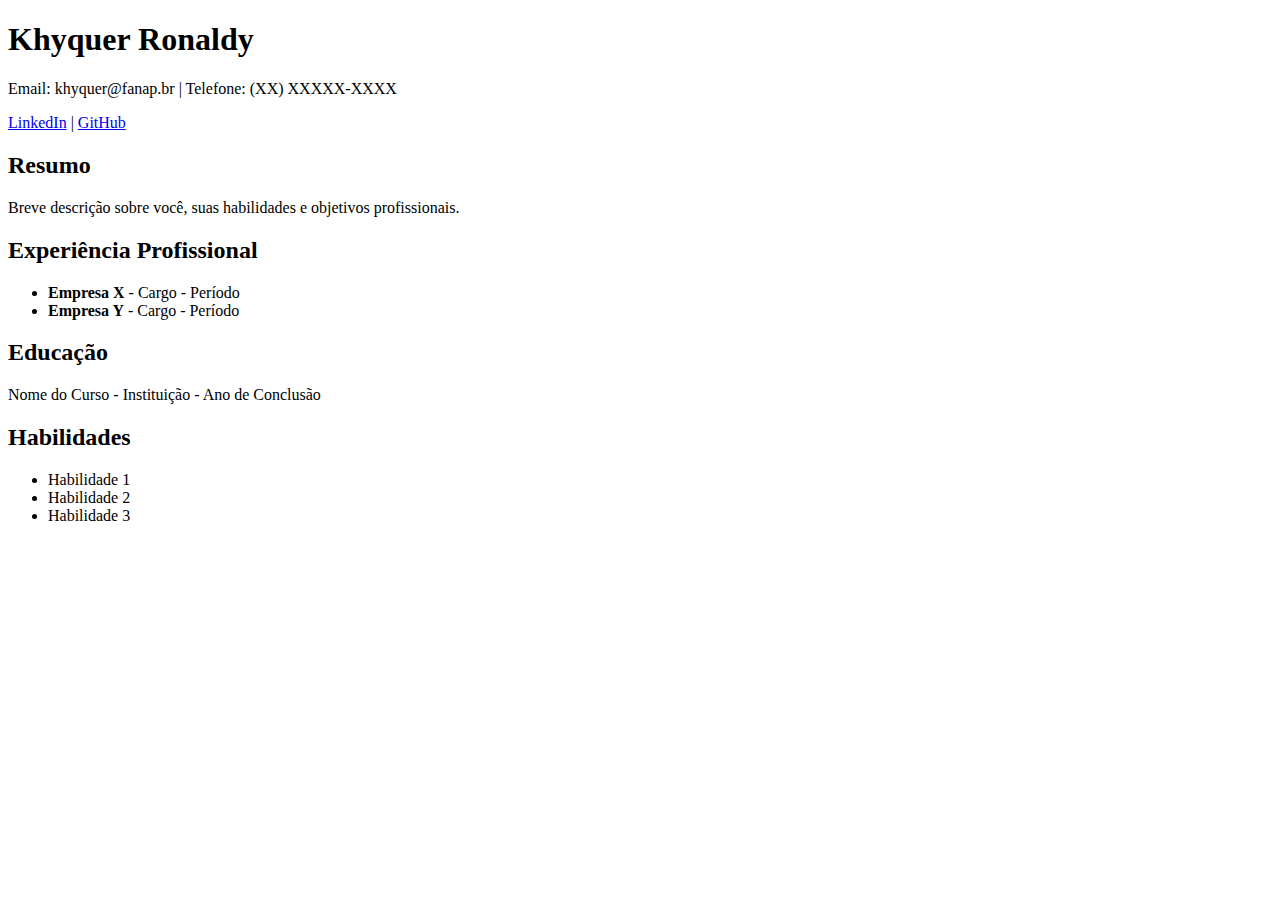
<file: index.html>
<!DOCTYPE html>
<html lang="pt-BR">
<head>
    <meta charset="UTF-8">
    <meta name="viewport" content="width=device-width, initial-scale=1.0">
    <title>Currículo - Nome do Aluno</title>
</head>
<body>
    <header>
        <h1>Khyquer Ronaldy</h1>
        <p>Email: khyquer@fanap.br | Telefone: (XX) XXXXX-XXXX</p>
        <p><a href="https://www.linkedin.com">LinkedIn</a> | <a href="https://github.com">GitHub</a></p>
    </header>
    
    <section>
        <h2>Resumo</h2>
        <p>Breve descrição sobre você, suas habilidades e objetivos profissionais.</p>
    </section>
    
    <section>
        <h2>Experiência Profissional</h2>
        <ul>
            <li><strong>Empresa X</strong> - Cargo - Período</li>
            <li><strong>Empresa Y</strong> - Cargo - Período</li>
        </ul>
    </section>
    
    <section>
        <h2>Educação</h2>
        <p>Nome do Curso - Instituição - Ano de Conclusão</p>
    </section>
    
    <section>
        <h2>Habilidades</h2>
        <ul>
            <li>Habilidade 1</li>
            <li>Habilidade 2</li>
            <li>Habilidade 3</li>
        </ul>
    </section>
</body>
</html>
</file>
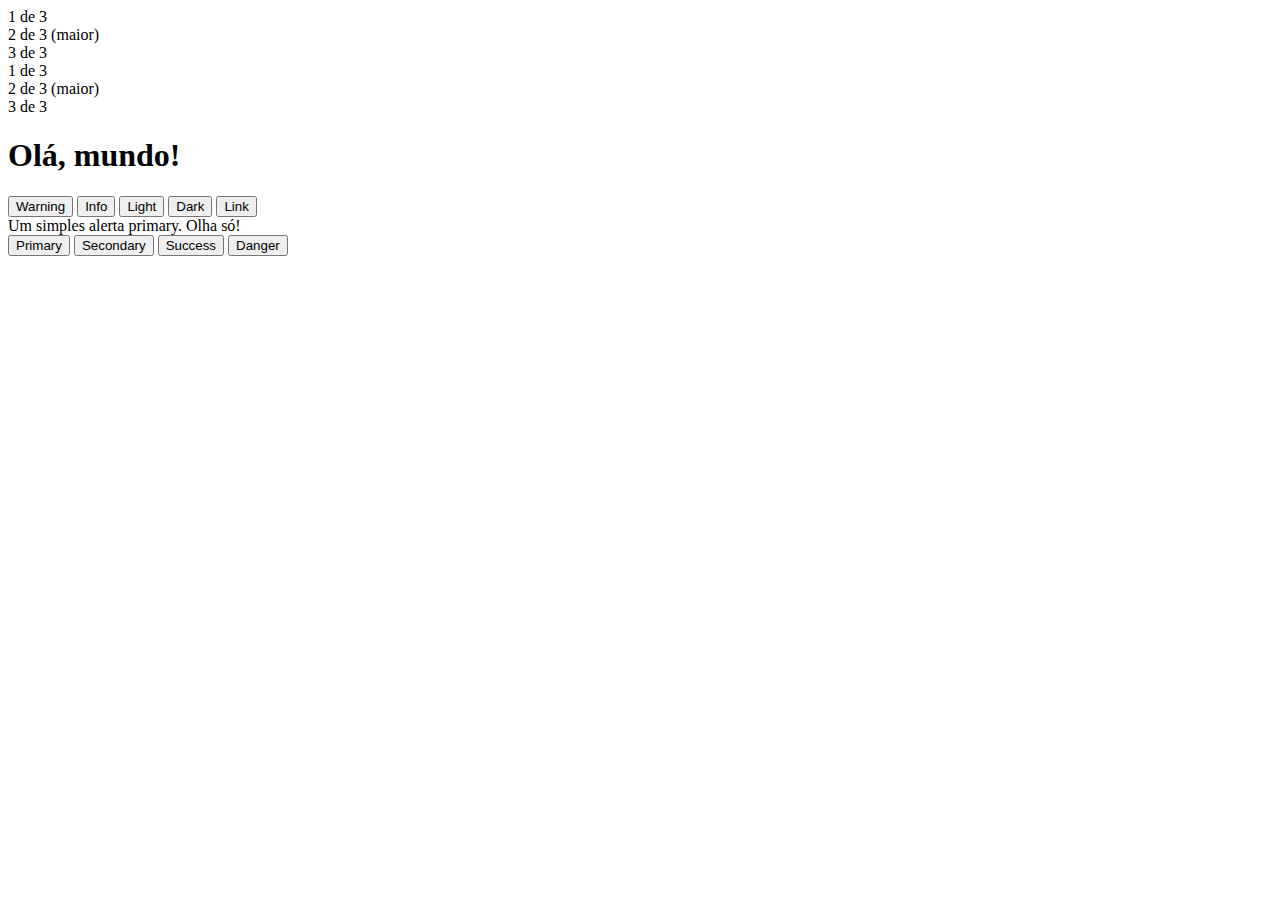
<file: boot/index.html>
<!DOCTYPE html>
<html lang="pt-br">
  <head>
    <!-- Meta tags Obrigatórias -->
    <meta charset="utf-8">
    <meta name="viewport" content="width=device-width, initial-scale=1, shrink-to-fit=no">

    <!-- Bootstrap CSS -->
    <link rel="stylesheet" href="https://stackpath.bootstrapcdn.com/bootstrap/4.1.3/css/bootstrap.min.css" integrity="sha384-MCw98/SFnGE8fJT3GXwEOngsV7Zt27NXFoaoApmYm81iuXoPkFOJwJ8ERdknLPMO" crossorigin="anonymous">

    <title>Olá, mundo!</title>
  </head>
  <body>
    <div class="container">
      <div class="container">
        <div class="row">
          <div class="col">
            1 de 3
          </div>
          <div class="col-6">
            2 de 3 (maior)
          </div>
          <div class="col">
            3 de 3
          </div>
        </div>
        <div class="row">
          <div class="col">
            1 de 3
          </div>
          <div class="col-5">
            2 de 3 (maior)
          </div>
          <div class="col">
            3 de 3
          </div>
        </div>
      </div>
      <div class="row">
        <div class="col-sm">
          <h1>Olá, mundo!</h1>

          
          
            
            <button type="button" class="btn btn-warning">Warning</button>
            <button type="button" class="btn btn-info">Info</button>
            <button type="button" class="btn btn-light">Light</button>
            <button type="button" class="btn btn-dark">Dark</button>
            
            <button type="button" class="btn btn-link">Link</button>
        </div>
        <div class="col-sm">
          <div class="alert alert-primary" role="alert">
          Um simples alerta primary. Olha só!
          </div>
        </div>
        <div class="col-sm">
          <button type="button" class="btn btn-primary">Primary</button>
            <button type="button" class="btn btn-secondary">Secondary</button>
            <button type="button" class="btn btn-success">Success</button>
            <button type="button" class="btn btn-danger">Danger</button>
        </div>
      </div>
    </div>
    

    <!-- JavaScript (Opcional) -->
    <!-- jQuery primeiro, depois Popper.js, depois Bootstrap JS -->
    <script src="https://code.jquery.com/jquery-3.3.1.slim.min.js" integrity="sha384-q8i/X+965DzO0rT7abK41JStQIAqVgRVzpbzo5smXKp4YfRvH+8abtTE1Pi6jizo" crossorigin="anonymous"></script>
    <script src="https://cdnjs.cloudflare.com/ajax/libs/popper.js/1.14.3/umd/popper.min.js" integrity="sha384-ZMP7rVo3mIykV+2+9J3UJ46jBk0WLaUAdn689aCwoqbBJiSnjAK/l8WvCWPIPm49" crossorigin="anonymous"></script>
    <script src="https://stackpath.bootstrapcdn.com/bootstrap/4.1.3/js/bootstrap.min.js" integrity="sha384-ChfqqxuZUCnJSK3+MXmPNIyE6ZbWh2IMqE241rYiqJxyMiZ6OW/JmZQ5stwEULTy" crossorigin="anonymous"></script>
  </body>
</html>
</file>
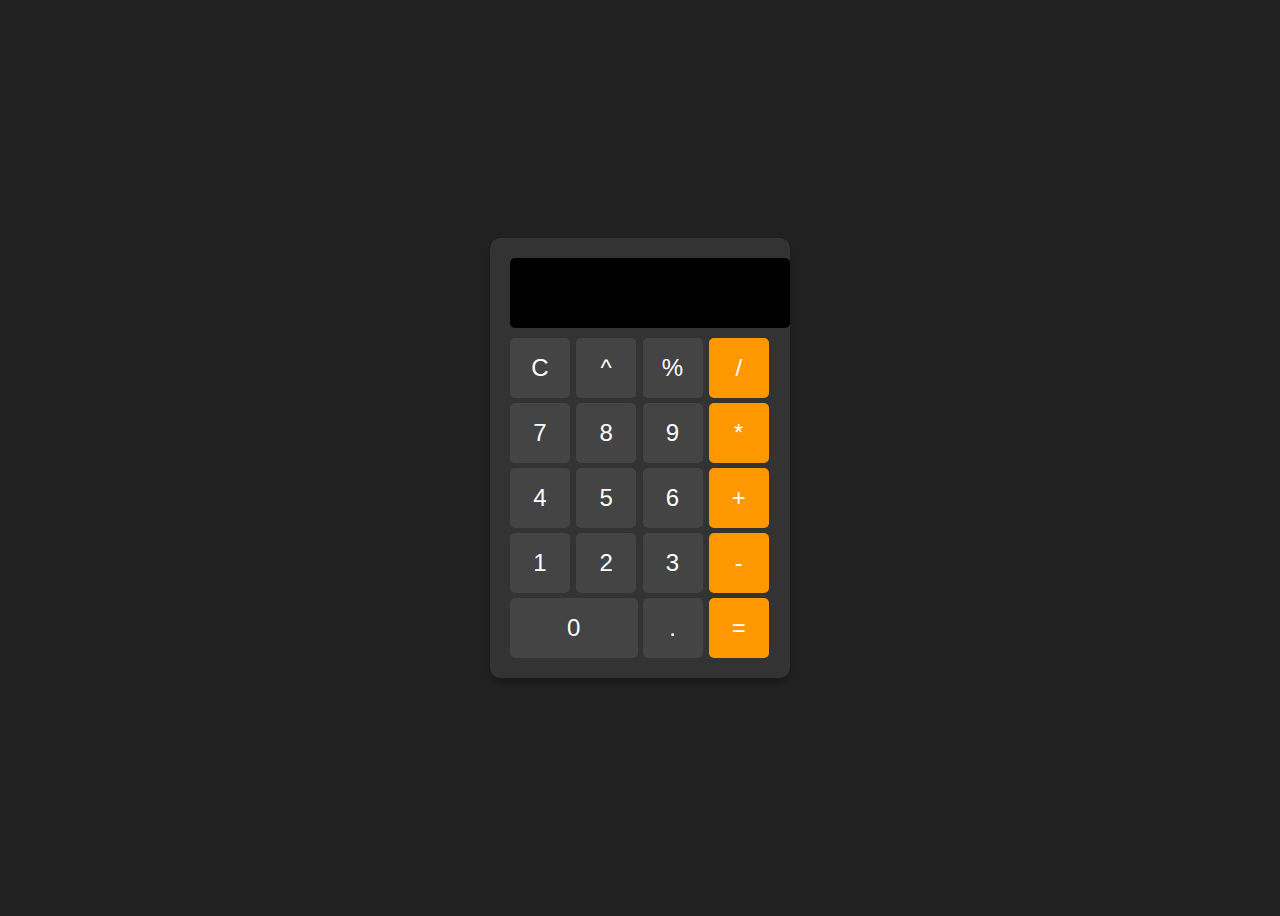
<file: calculadora/index.html>
<!DOCTYPE html>
<html lang="pt">
<head>
    <meta charset="UTF-8">
    <meta name="viewport" content="width=device-width, initial-scale=1.0">
    <title>Calculadora</title>
    <link rel="stylesheet" href="style.css">
</head>
<body>
    <div id="calculadora">
        <input type="text" id="display" disabled>
        <div id="teclado">
            <button onclick="limpar()">C</button>
            <button onclick="adicionarValor('^')">  ^  </button>
            <button onclick="adicionarValor('%')">  %  </button>
            <button onclick="adicionarValor('/')">  /  </button>
            
            <button onclick="adicionarValor('7')">7</button>
            <button onclick="adicionarValor('8')">8</button>
            <button onclick="adicionarValor('9')">9</button>
            <button onclick="adicionarValor('*')">  *  </button>
            
            <button onclick="adicionarValor('4')">4</button>
            <button onclick="adicionarValor('5')">5</button>
            <button onclick="adicionarValor('6')">6</button>
            <button onclick="adicionarValor('+')">+</button>
            
            <button onclick="adicionarValor('1')">1</button>
            <button onclick="adicionarValor('2')">2</button>
            <button onclick="adicionarValor('3')">3</button>
            <button onclick="adicionarValor('-')">  -  </button>
            
            <button onclick="adicionarValor('0')" class="zero">0</button>
            <button onclick="adicionarValor('.')">.</button>
            <button onclick="calcular()">=</button>
        </div>
    </div>
  <script src="script.js"></script>
</body>
</file>
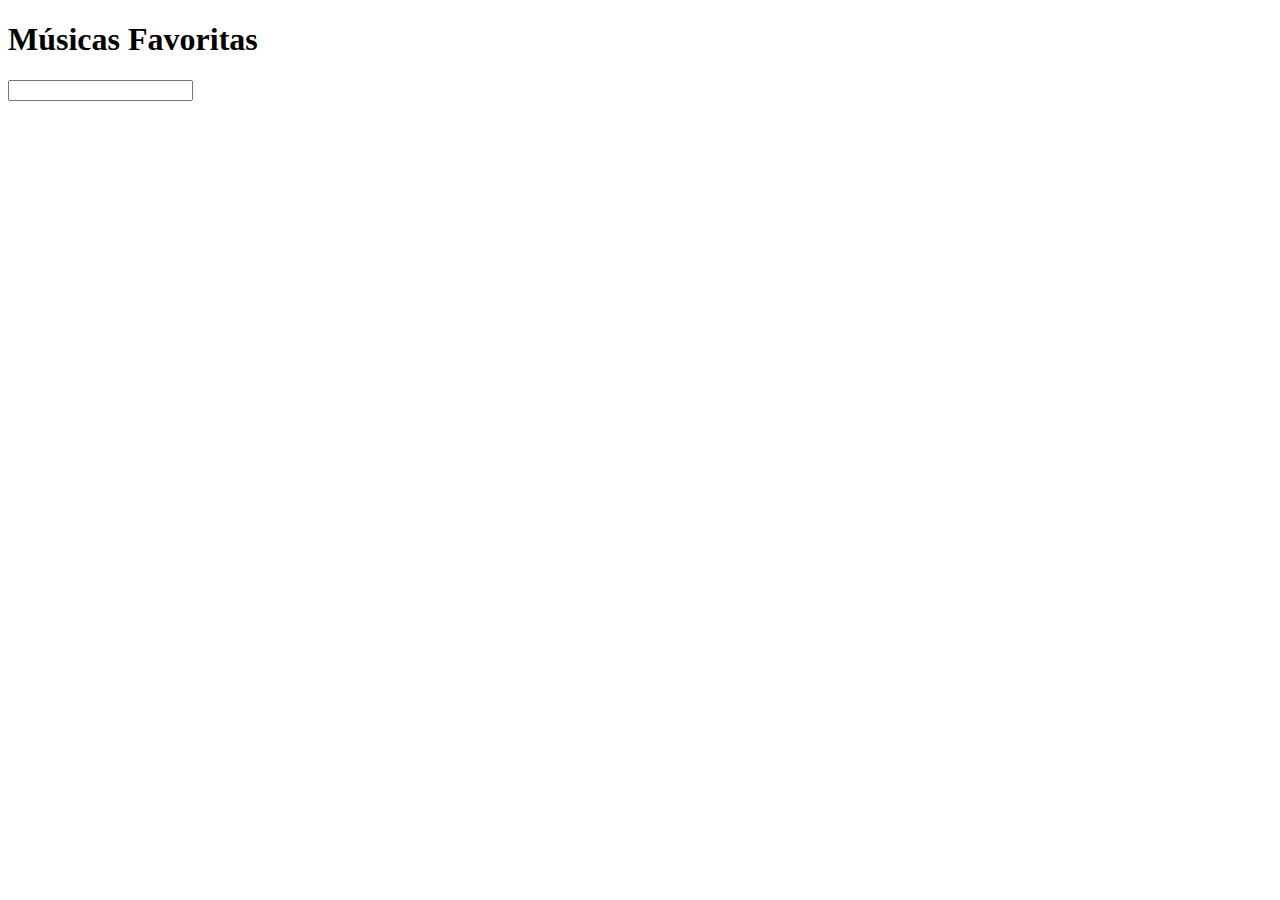
<file: formulario/index.html>
<!DOCTYPE html>
<html lang="pt-BR">
<head>
    <meta charset="UTF-8">
    <meta name="viewport" content="width=device-width, initial-scale=1.0">
    <title>Meu Formulário</title>
<body>
    <h1>Músicas Favoritas</h1>
    <form method="post" action="https://formtester.goodbytes.be/post.php">
        <input type='text' id="nomeMusica" name="nomeMusica" />
    </form>
</body>
</html>
</file>
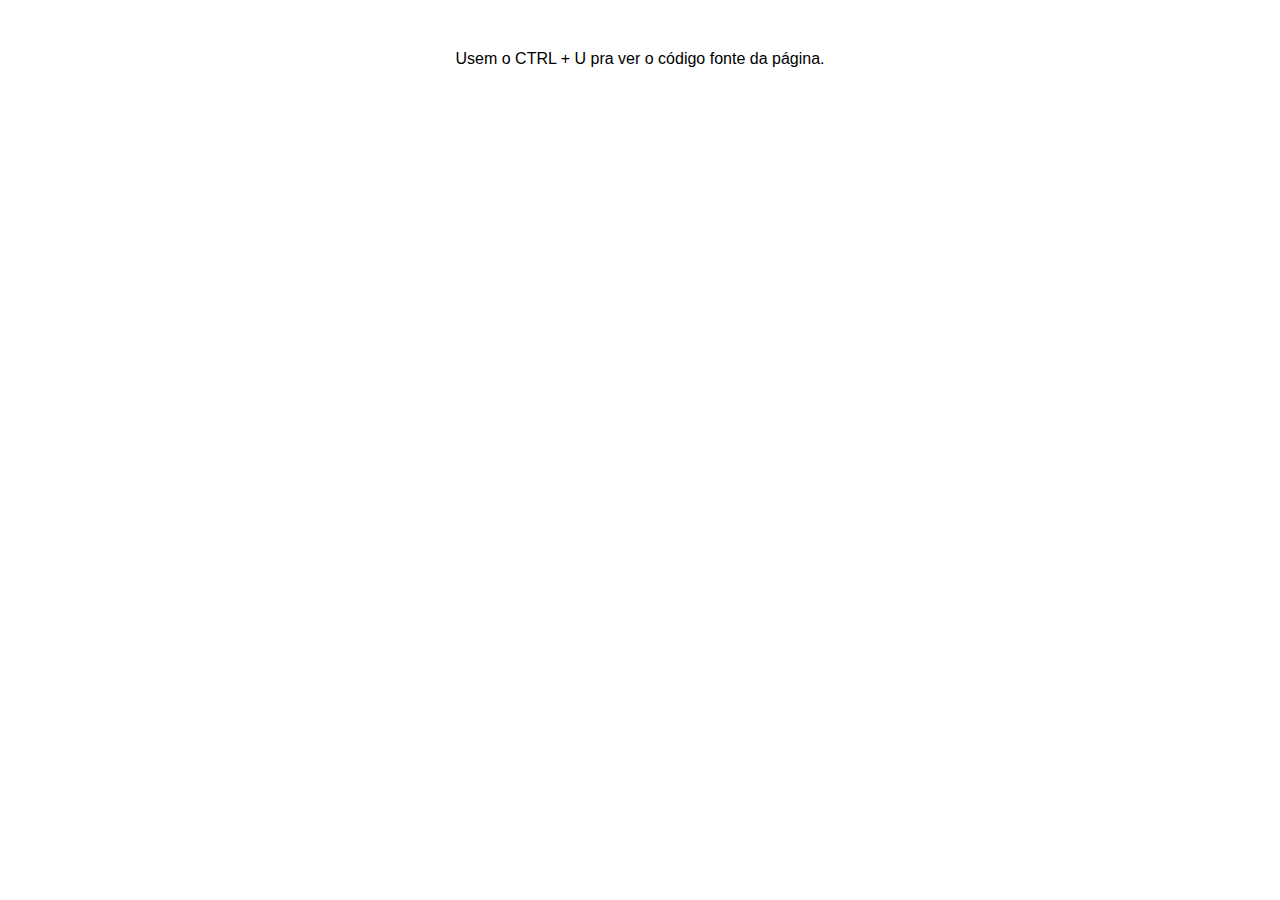
<file: js/index.html>
<!DOCTYPE html>
<html lang="pt-BR">
  <head>
    <meta charset="UTF-8" />
    <meta name="viewport" content="width=device-width, initial-scale=1.0" />
    <title>JavaScript</title>
    <style>
      body {
        font-family: Arial, sans-serif;
        text-align: center;
        margin: 50px;
      }
    </style>
    <script>
      document.addEventListener("DOMContentLoaded", function () {
        
      });
    </script>
  </head>
  <body>
    Usem o CTRL + U pra ver o código fonte da página.
  </body>
</html>
</file>
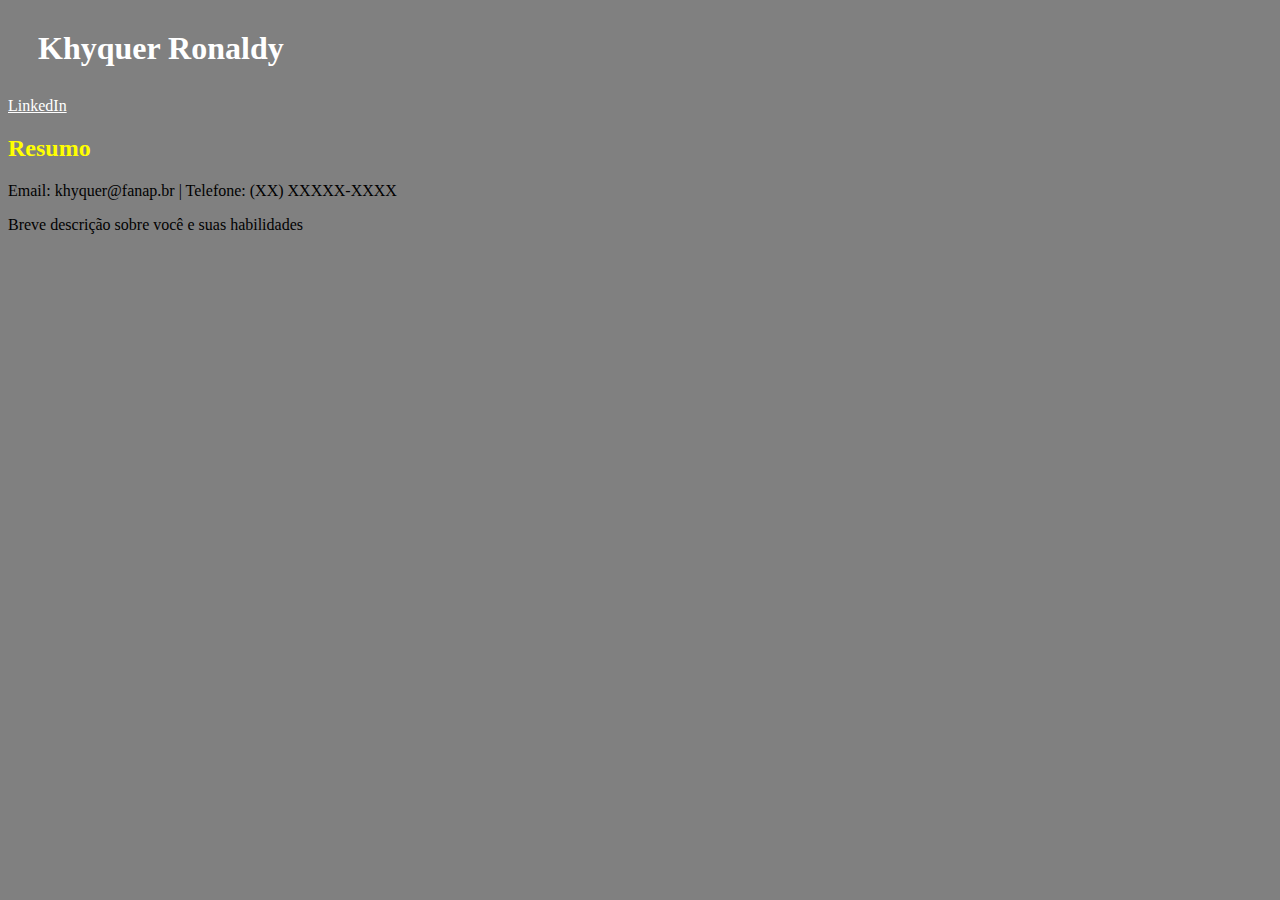
<file: revisao/index.html>
<!DOCTYPE html>
<html lang="pt-BR">
<head>
    <meta charset="UTF-8">
    <title>Currículo Online</title>
    <link rel="stylesheet" href="./style.css">
</head>
<body>
    <div>
        <h1 id="titulo1">Khyquer Ronaldy</h1>
        <p class="paragrafos"><a href="https://www.linkedin.com" target="_blank">LinkedIn</a></p>
    </div>
    
    <div>
        <h2 id="titulo2">Resumo</h2>
        <p class="paragrafos">Email: khyquer@fanap.br | Telefone: (XX) XXXXX-XXXX</p>
        <p>Breve descrição sobre você e suas habilidades</p>
    </div>
</body>
</html>
</file>
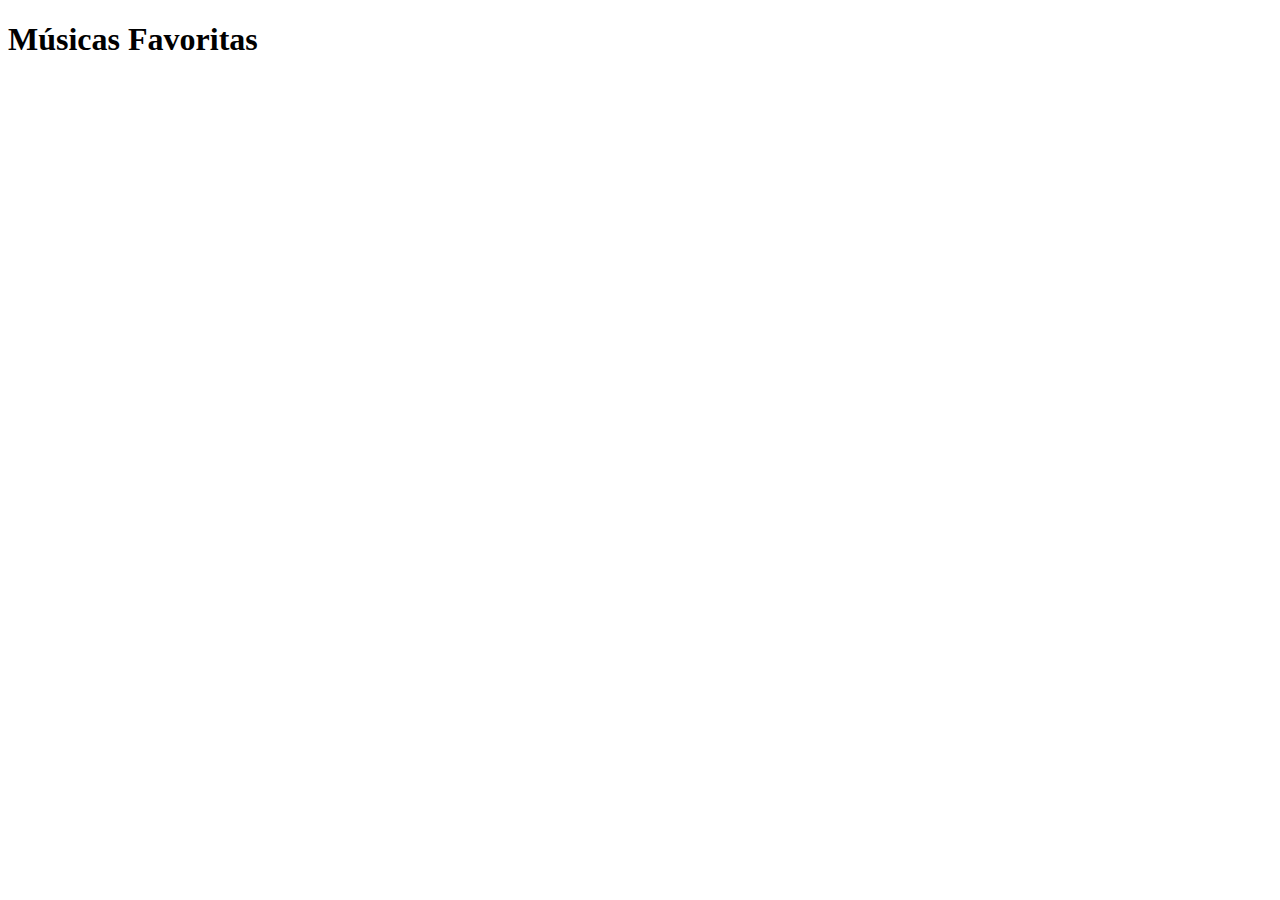
<file: formulario/v2/index.html>
<!DOCTYPE html>
<html lang="pt-BR">
<head>
    <meta charset="UTF-8">
    <meta name="viewport" content="width=device-width, initial-scale=1.0">
    <title>Meu Formulário</title>
<body>
    <h1>Músicas Favoritas</h1>
    <form method="post" action="https://formtester.goodbytes.be/post.php">
      <h1></h1>
    </form>
</body>
</html>
</file>
<file: calculadora/style.css>
body {
  display: flex;
  justify-content: center;
  align-items: center;
  height: 100vh;
  background-color: #222;
  font-family: Arial, sans-serif;
}

#calculadora {
  background: #333;
  padding: 20px;
  border-radius: 10px;
  box-shadow: 0px 4px 10px rgba(0, 0, 0, 0.3);
  width: 260px;
  text-align: center;
}


#display {
  width: 100%;
  height: 50px;
  font-size: 2em;
  text-align: right;
  padding: 10px;
  border: none;
  outline: none;
  background: #000;
  color: #fff;
  margin-bottom: 10px;
  border-radius: 5px;
}


#teclado {
  display: grid;
  grid-template-columns: repeat(4, 1fr);
  gap: 5px;
}

button {
  width: 60px;
  height: 60px;
  font-size: 1.5em;
  border: none;
  cursor: pointer;
  background: #444;
  color: #fff;
  border-radius: 5px;
  transition: 0.3s;
}


button:hover {
  background: #555;
}

button:active {
  background: #777;
}

button.zero {
  grid-column: span 2;
  width: 100%;
}

button:nth-child(4n),
button:last-child {
  background: #ff9800;
}

button:nth-child(4n):hover,
button:last-child:hover {
  background: #e68900;
}
</file>
<file: revisao/style.css>
* {
    background-color: gray
}

#titulo1{
  color: white;
}
#titulo2{
  color: yellow;
}

.titulo{
  font-size:50px;
}

.paragrafos{
  color: black;
  background-color: gray;
}

h1{
  margin: 30px
}
a[target="_blank"] {
  color: white;
}
</file>
